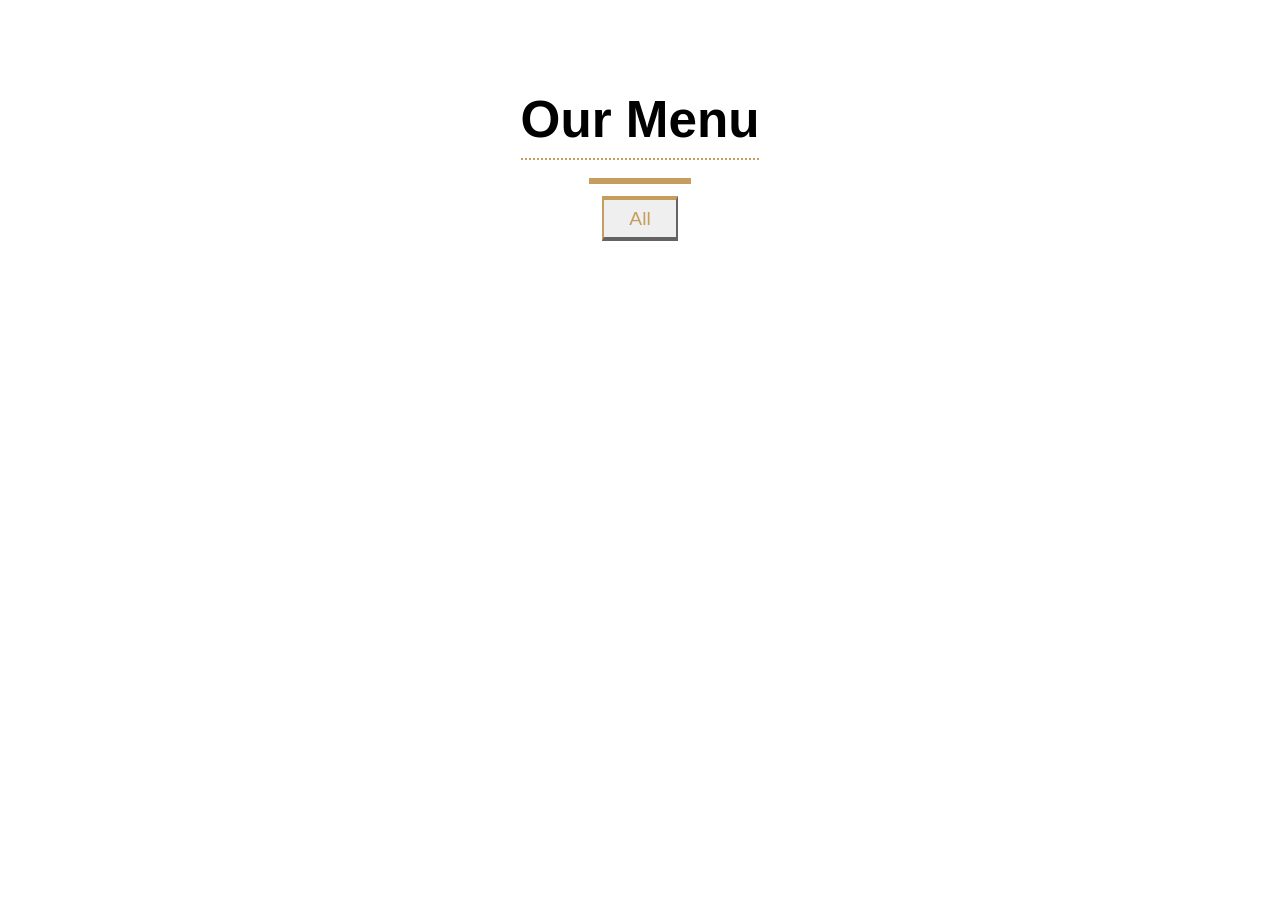
<file: 10th ubaid saylani project/main food menu/index.html>
<!DOCTYPE html>
<html lang="en">
<head>
    <meta charset="UTF-8">
    <meta http-equiv="X-UA-Compatible" content="IE=edge">
    <meta name="viewport" content="width=device-width, initial-scale=1.0">
    <title>food menu</title>
    <link rel="stylesheet" href="style.css">
     <!-- <link href="https://cdn.jsdelivr.net/npm/bootstrap@5.3.0-alpha3/dist/css/bootstrap.min.css" rel="stylesheet" integrity="sha384-KK94CHFLLe+nY2dmCWGMq91rCGa5gtU4mk92HdvYe+M/SXH301p5ILy+dN9+nJOZ" crossorigin="anonymous">

    <link rel="stylesheet" href="https://cdnjs.cloudflare.com/ajax/libs/font-awesome/6.4.0/css/all.min.css" integrity="sha512-iecdLmaskl7CVkqkXNQ/ZH/XLlvWZOJyj7Yy7tcenmpD1ypASozpmT/E0iPtmFIB46ZmdtAc9eNBvH0H/ZpiBw==" crossorigin="anonymous" referrerpolicy="no-referrer" /> -->
</head>
<body>
    <div id="main">

        <div class="menuheading">
            <h1>Our Menu</h1>
        </div>
      
        <div class="bottomheading"> 

        </div>
    
        <input type="button" value="All" class="btn" onclick="location.reload()">

        <div class="buttons">

        </div>

   
        <div class="workinfoodmenu" id="mainwork">

            <div class="workingfoodmenu" >
                
            </div>

        </div>

    </div>


    <script src="app.js"></script>
</body>
</html>
</file>
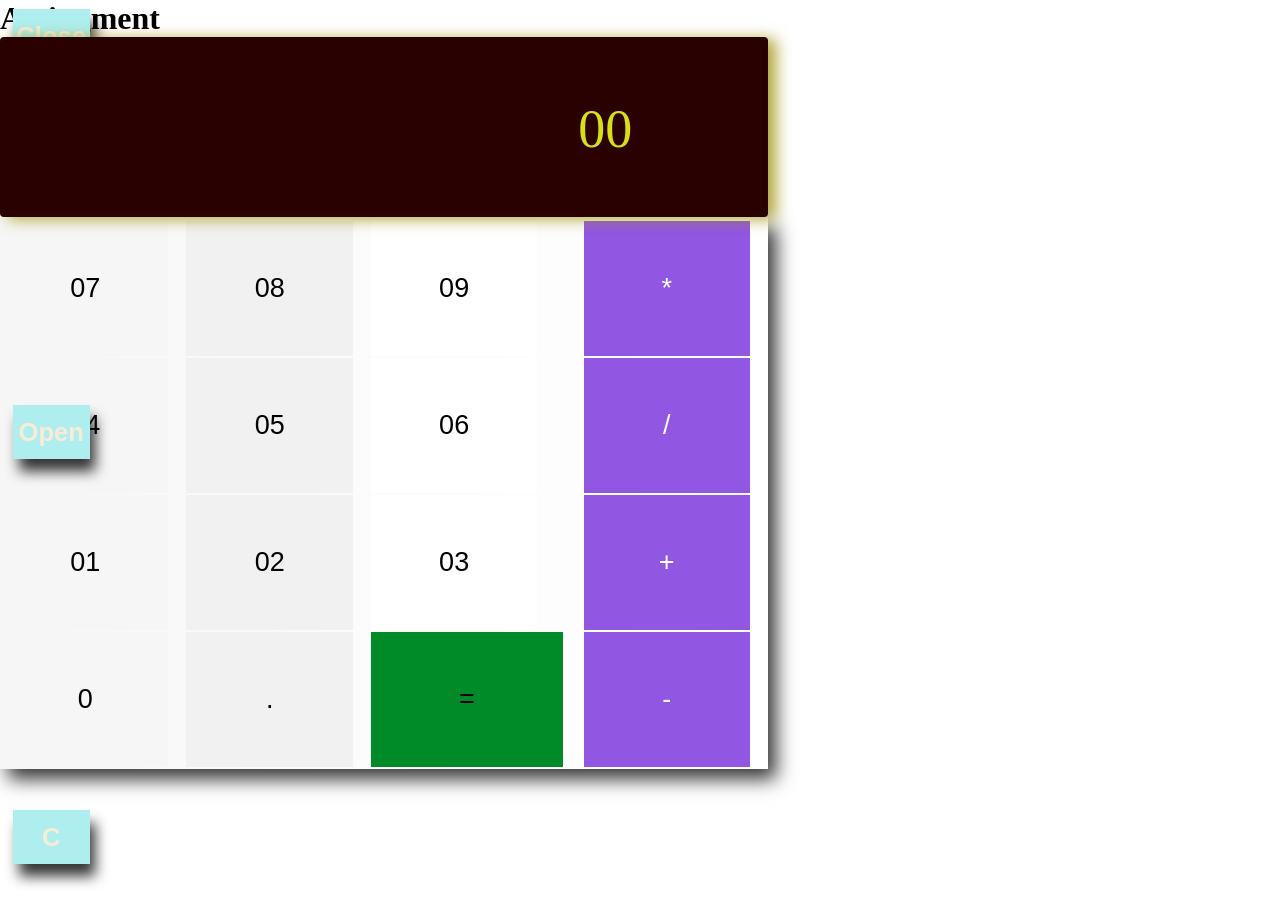
<file: 11th ubaid saylani project/calculator assignment/index.html>
<!DOCTYPE html>
<html lang="en">
<head>
    <meta charset="UTF-8">
    <meta http-equiv="X-UA-Compatible" content="IE=edge">
    <meta name="viewport" content="width=device-width, initial-scale=1.0">
    <title>Calculator</title>
    <link rel="stylesheet" href="style.css">
</head>
<body>
    <div id="main">
        <div class="maindiv">
            <input type="button" value="C" onclick="maincontroll.textContent = ``; mainanswer.textContent = ` `" style="width: 6vw; height: 6vh; background-color: paleturquoise; color:antiquewhite;font-weight: bold; font-size: 2vw; border: none; position: absolute; top: 90vh; left: 1vw;box-shadow: .5vw 1vw 1vw rgba(0,0,0, 80%);">
            <input type="button" value="Open" onclick="openfunction()" style="width: 6vw; height: 6vh; background-color: paleturquoise; color:antiquewhite;font-weight: bold; font-size: 2vw; border: none; position: absolute; top: 45vh; left: 1vw;box-shadow: .5vw 1vw 1vw rgba(0, 0, 0, 0.8);">
            <input type="button" value="Close" onclick="closefunction()" style="width: 6vw; height: 6vh; background-color: paleturquoise; color:antiquewhite;font-weight: bold; font-size: 2vw; border: none; position: absolute; top: 1vh; left: 1vw;box-shadow: .5vw 1vw 1vw rgba(0,0,0, 80%);">
            <div id="covercalculator"><h1>Assingment</h1></div>
            <table id="relative">
                <div id="bandcalculator">
                    <tr class="uppertablerow">
                        <td id="maincontroll"></td>
                    </tr>
                    <tr class="uppertablerow">
                        <td id="mainanswer">00</td>
                    </tr>
                </div>
                <tr>
                    <td>
                            <button id="seven" class="btn maximumColor">07</button>
                        </td>
                        <td>
                            <button id="eight" class="btn chota">08</button>
                        </td>
                        <td>
                            <button id="nine" class="btn">09</button>
                        </td>
                        <td>
                            <button id="multiply" class="btn integers"> * </button>
                        </td>
                    </tr>
                    <tr>
                        <td>
                            <button id="four" class="btn maximumColor">04</button>
                        </td>
                        <td>
                            <button id="five" class="btn chota">05</button>
                        </td>
                        <td>
                            <button id="six" class="btn">06</button>
                        </td>
                        <td>
                            <button id="divide" class="btn integers"> / </button>
                        </td>
                        
                    </tr>
                    <tr>
                        <td colspan="1">
                            <button id="one" class="btn maximumColor">01</button>
                        </td>
                        <td colspan="1">
                            <button id="two" class="btn chota">02</button>
                        </td>
                        <td colspan="1">
                            <button id="three" class="btn">03</button>
                        </td>
                        <td colspan="1">
                            <button id="plus" class="btn integers"> + </button>
                        </td>
                    </tr>
                    <tr>
                        <td colspan="1">
                            <button id="zero" class="btn maximumColor">0</button>
                        </td>
                        <td colspan="1">
                            <button id="dot" class="btn chota">.</button>
                        </td>
                        <td colspan="1">
                            <button id="equalsign" id="equalsign"> = </button>
                        </td>
                        <td colspan="1">
                            <button id="minus" class="btn integers">-</button>
                        </td>
                    </tr>
                    <div class="andarkasaman"></div>
                </table>
        </div>
    </div>    

    <script src="app.js"></script>
</body>
</html>
</file>
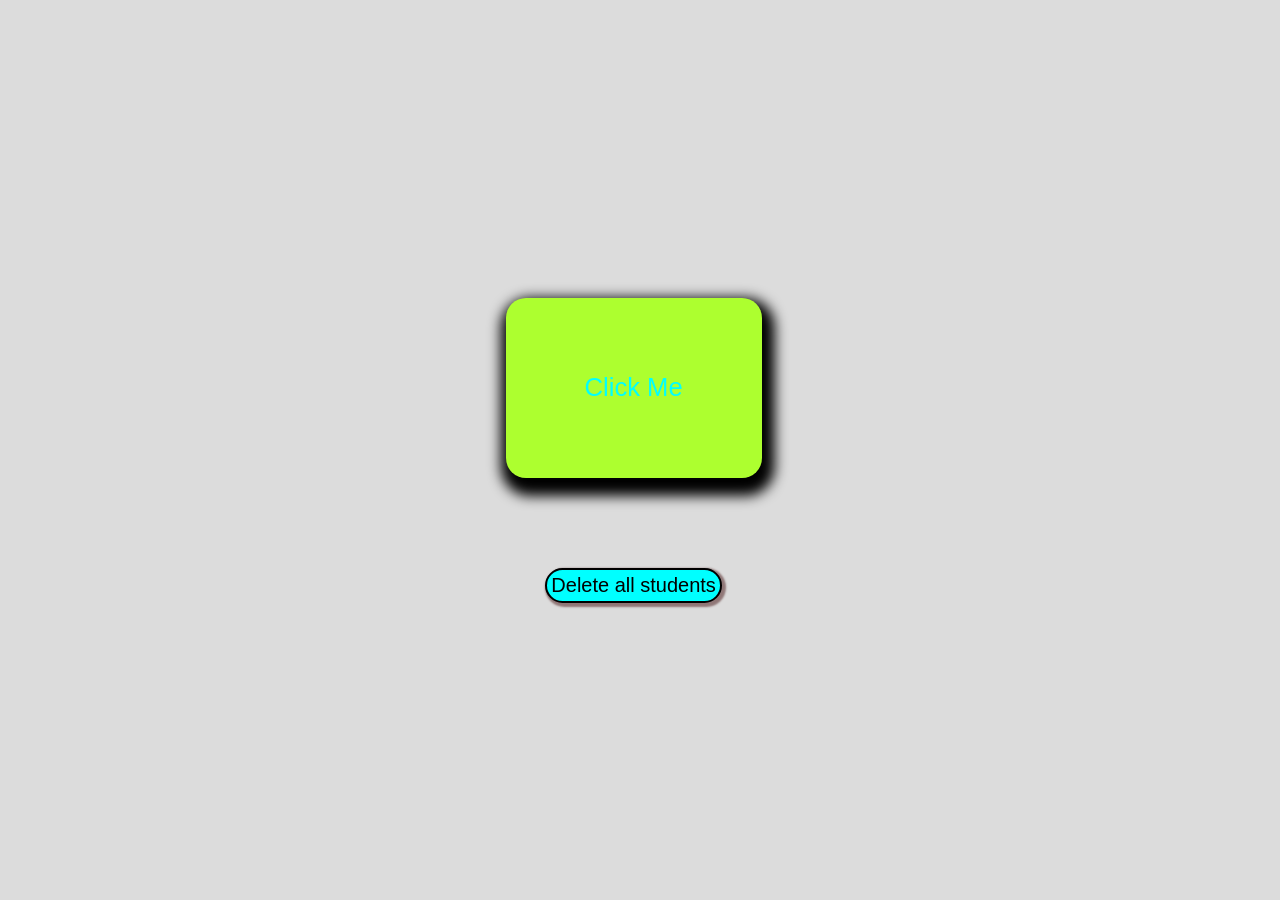
<file: 3rd ubaid saylani project/table data list/index.html>
<!DOCTYPE html>
<html lang="en">
<head>
    <meta charset="UTF-8">
    <meta http-equiv="X-UA-Compatible" content="IE=edge">
    <meta name="viewport" content="width=device-width, initial-scale=1.0">
    <title>table data list</title>
    <link rel="stylesheet" href="style.css">
</head>
<body>
    <input id="btn" type="button" value="Click Me"></input>
    <p id="list"><p>
        <button id="deleteBtn">Delete all students</button>        

    <script src="app.js"></script>
</body>
</html>
</file>
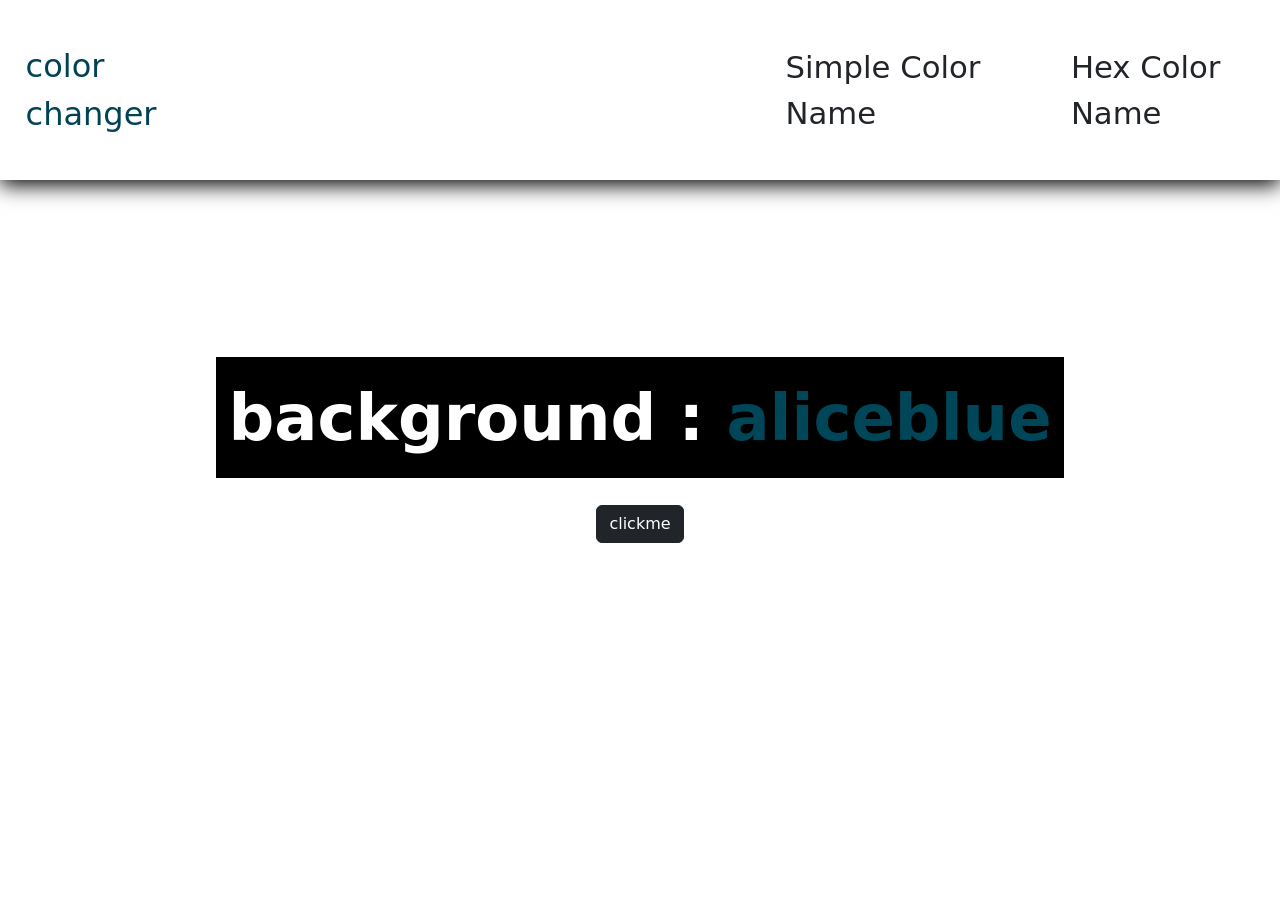
<file: 4th ubaid saylani project/randomly color change  assignment/index.html>
<!DOCTYPE html>
<html lang="en">
<head>
    <meta charset="UTF-8">
    <meta http-equiv="X-UA-Compatible" content="IE=edge">
    <meta name="viewport" content="width=device-width, initial-scale=1.0">
    <title>Randomly color change</title>
    <link rel="stylesheet" href="style.css">
    <link href="https://cdn.jsdelivr.net/npm/bootstrap@5.3.0-alpha3/dist/css/bootstrap.min.css" rel="stylesheet" integrity="sha384-KK94CHFLLe+nY2dmCWGMq91rCGa5gtU4mk92HdvYe+M/SXH301p5ILy+dN9+nJOZ" crossorigin="anonymous">
</head>
<body>
    <div class="main">
        <div class="header">
            <span style= "margin-left: 2vw; color:#004355; font-size: 2.5vw;">
                color changer
            </span>
            <span style="margin-left: 45vw; font-size: 2.4vw;" id="simpleColor" class="hover">
                Simple Color Name
            </span>
            <span class="hover" style="margin-left: 3vw; font-size: 2.4vw;" id="hexColor">
                Hex Color Name
            </span>

        </div>

        <div class="colorName">
                <span>
                    background :
                </span>
                <span id="background">
                    aliceblue
                </span>
        </div>

        <div class="myclass">
            <input class="btn btn-dark" type="button" id="click" value="clickme">
        </div>

    </div>







    <script src="app.js"></script>
    <script src="https://cdn.jsdelivr.net/npm/bootstrap@5.3.0-alpha3/dist/js/bootstrap.bundle.min.js" integrity="sha384-ENjdO4Dr2bkBIFxQpeoTz1HIcje39Wm4jDKdf19U8gI4ddQ3GYNS7NTKfAdVQSZe" crossorigin="anonymous"></script>
</body>
</html>
</file>
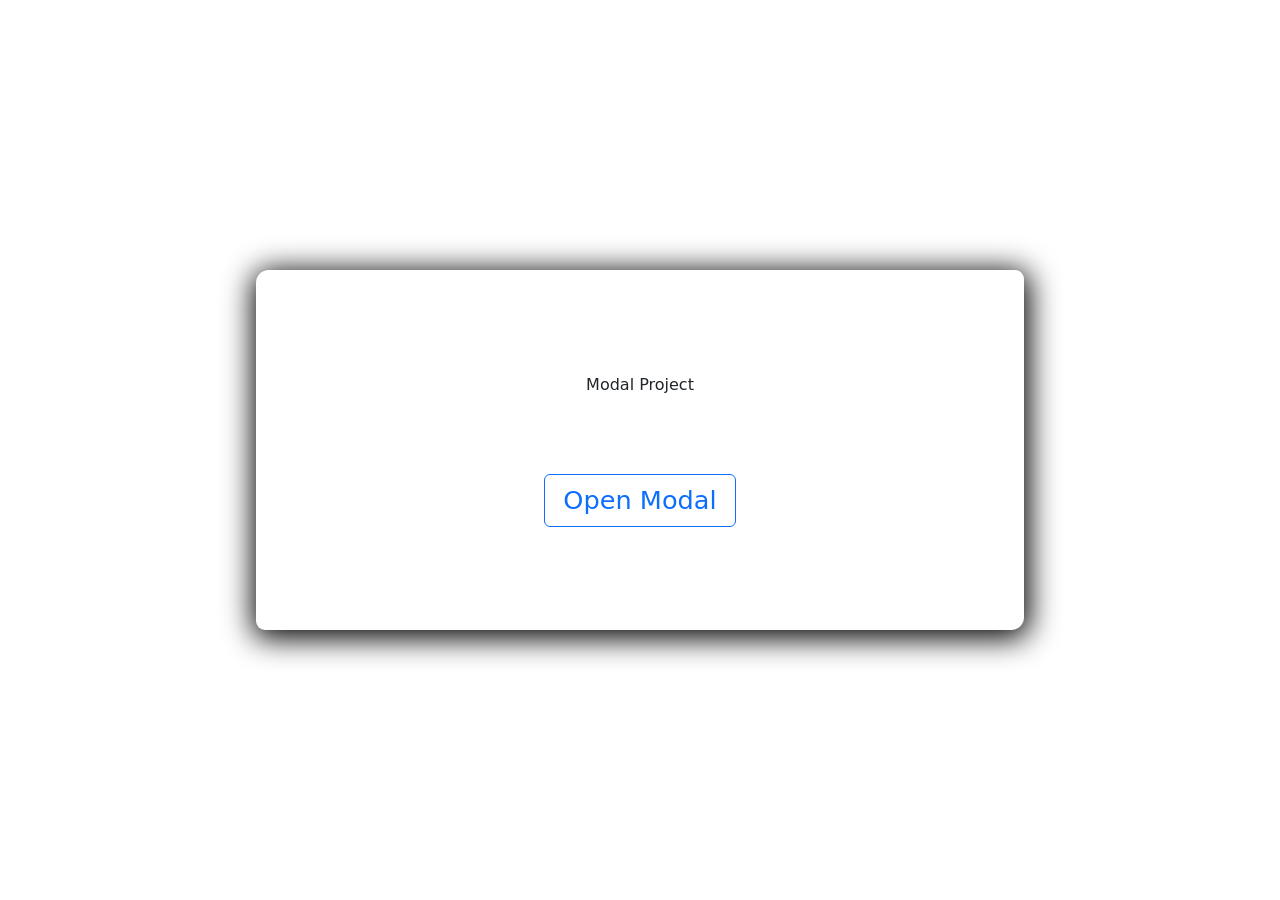
<file: 6th ubaid saylani project/modal assignment/index.html>
<!DOCTYPE html>
<html lang="en">
<head>
    <meta charset="UTF-8">
    <meta http-equiv="X-UA-Compatible" content="IE=edge">
    <meta name="viewport" content="width=device-width, initial-scale=1.0">
    <title>modal assignment</title>
    <link rel="stylesheet" href="style.css">
    <link rel="stylesheet" href="https://cdnjs.cloudflare.com/ajax/libs/font-awesome/6.4.0/css/all.min.css" integrity="sha512-iecdLmaskl7CVkqkXNQ/ZH/XLlvWZOJyj7Yy7tcenmpD1ypASozpmT/E0iPtmFIB46ZmdtAc9eNBvH0H/ZpiBw==" crossorigin="anonymous" referrerpolicy="no-referrer" />
    <link href="https://cdn.jsdelivr.net/npm/bootstrap@5.3.0-alpha3/dist/css/bootstrap.min.css" rel="stylesheet" integrity="sha384-KK94CHFLLe+nY2dmCWGMq91rCGa5gtU4mk92HdvYe+M/SXH301p5ILy+dN9+nJOZ" crossorigin="anonymous">
</head>
<body>
    <div id="mainmodal">
        <div class="childofmainmodal">
            <div class="mainheading">Modal Project</div>
            <button id="btn" type="button" class="btn btn-outline-primary">Open Modal</button>
        </div>
    </div>
    <div id="ismodaltime">
        <div class="relativeofmainmoda">
            <span><i style="float: right;" class="fa-2x x fa-solid fa-xmark"></i></span>
            <div class="submainheading">Modal Content</div>
        </div>
    </div>

    <script src="https://cdn.jsdelivr.net/npm/bootstrap@5.3.0-alpha3/dist/js/bootstrap.bundle.min.js" integrity="sha384-ENjdO4Dr2bkBIFxQpeoTz1HIcje39Wm4jDKdf19U8gI4ddQ3GYNS7NTKfAdVQSZe" crossorigin="anonymous"></script>
    <script src="app.js"></script>

</body>
</html>
</file>
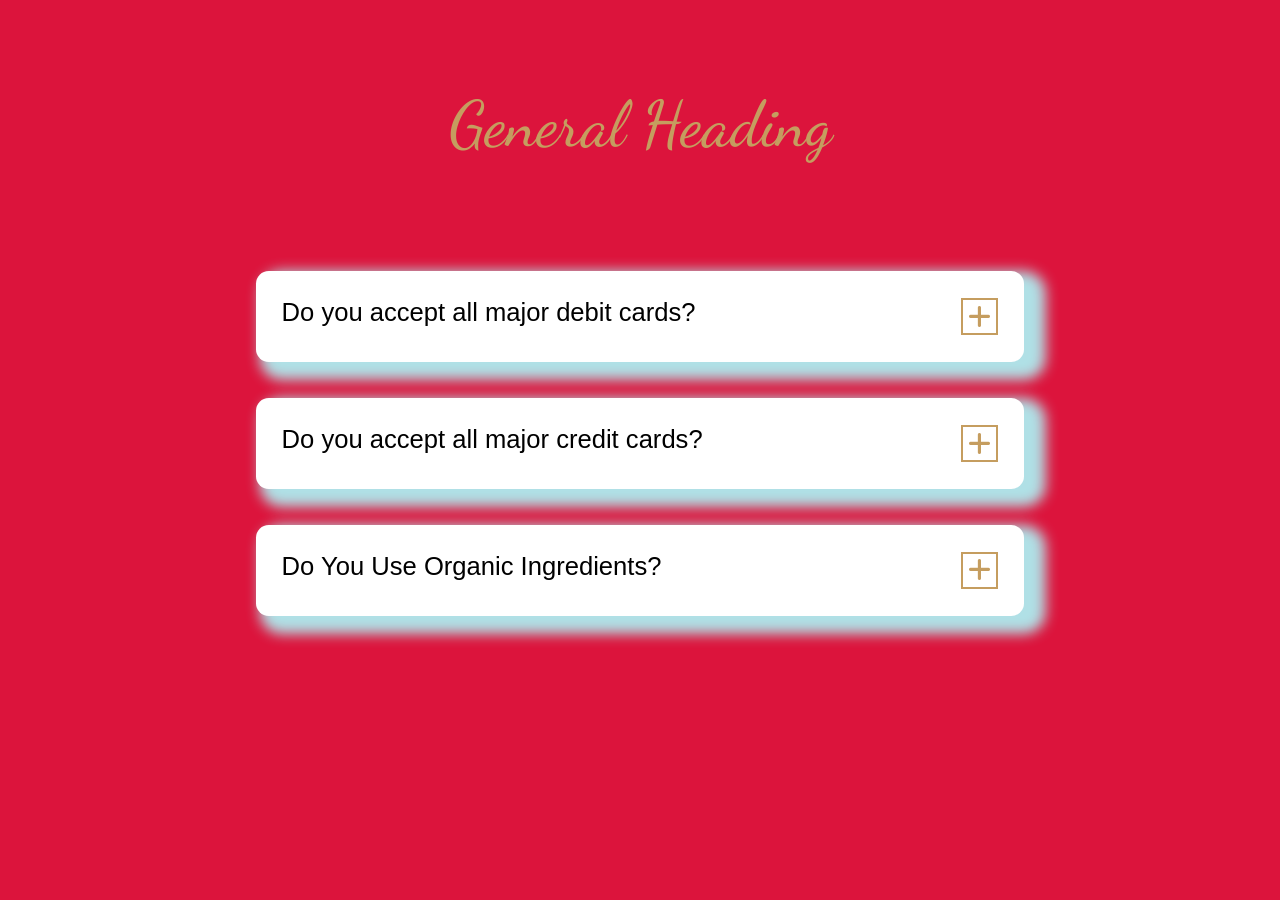
<file: 7th ubaid saylani project/question answer assgnment/index.html>
<!DOCTYPE html>
<html lang="en">
<head>
    <meta charset="UTF-8">
    <meta http-equiv="X-UA-Compatible" content="IE=edge">
    <meta name="viewport" content="width=device-width, initial-scale=1.0">
    <title>question anser assignment</title>
    <link rel="stylesheet" href="style.css">
    <link rel="stylesheet" href="https://cdnjs.cloudflare.com/ajax/libs/font-awesome/6.4.0/css/all.min.css" integrity="sha512-iecdLmaskl7CVkqkXNQ/ZH/XLlvWZOJyj7Yy7tcenmpD1ypASozpmT/E0iPtmFIB46ZmdtAc9eNBvH0H/ZpiBw==" crossorigin="anonymous" referrerpolicy="no-referrer" />
</head>
<body>
    <div id="main">
        <h1 id="heading">
            General Heading
        </h1>

        <div id="question1" class="question">
            Do you accept all major debit cards?
            <i id="signone" class="fa-solid plussign fa-plus"></i>
        </div>

        <div id="answerone" class="answer none">
            <div class="smallanswer"></div>
            Lorem ipsum dolor sit amet, consectetur adipisicing elit. Est dolore illo dolores quia nemo doloribus quaerat, magni numquam repellat reprehenderit.
        </div>

        <div id="question2" class="question">
            Do you accept all major credit cards? 
            <i id="signaturetwo" class="fa-solid plussign fa-plus"></i>
        </div>

        <div id="answertwo" class="answer none">
            <div class="smallanswer"></div>
            Lorem ipsum dolor sit amet, consectetur adipisicing elit. Est dolore illo dolores quia nemo doloribus quaerat, magni numquam repellat reprehenderit.
        </div>

        <div id="question3"  class="question">
            Do You Use Organic Ingredients? 
            <i  id="signaturethree" class="fa-solid fa-plus plussign"></i>
        </div>

        <div id="answerthree" class="answer none">
            <div class="smallanswer"></div>
            Lorem ipsum dolor sit amet, consectetur adipisicing elit. Est dolore illo dolores quia nemo doloribus quaerat, magni numquam repellat reprehenderit.
        </div>

    </div>

    <script src="app.js"></script>

</body>
</html>
</file>
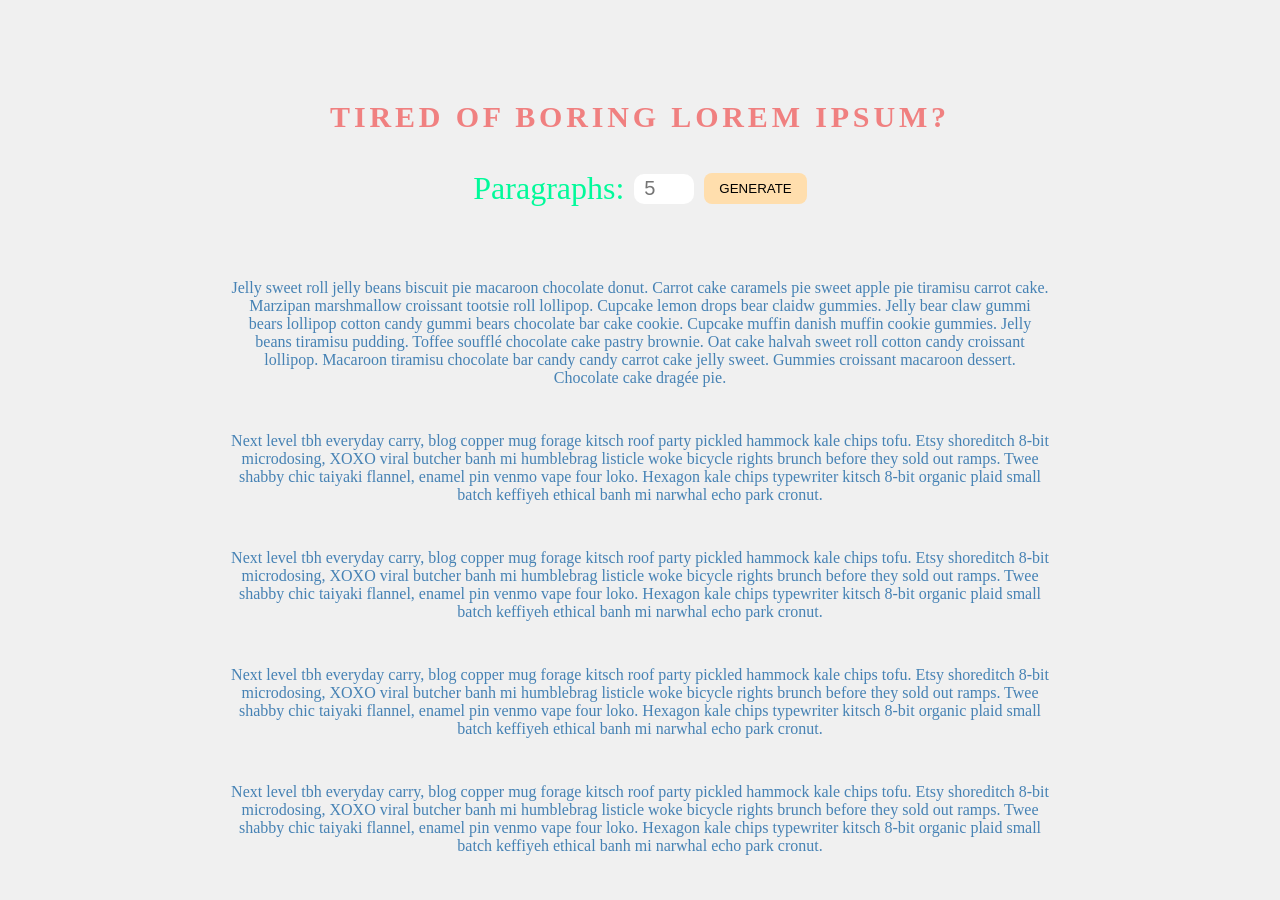
<file: 8th ubaid saylani project/para generator assignment/index.html>
<!DOCTYPE html>
<html lang="en">
<head>
    <meta charset="UTF-8">
    <meta http-equiv="X-UA-Compatible" content="IE=edge">
    <meta name="viewport" content="width=device-width, initial-scale=1.0">
    <title>Para Generator</title>
    <link rel="stylesheet" href="style.css">
</head>
<body>
    <div id="main">
        <div class="heading1">
            TIRED OF BORING LOREM IPSUM?
        </div>

        <div id="inputPlace">
            <p>Paragraphs:</p>
            <input id="input" type="number" placeholder="5">
            <input id="submit" type="submit" value="GENERATE">
        </div>

        <div id="cardArea">
            <div class="card">Jelly sweet roll jelly beans biscuit pie macaroon chocolate donut. Carrot cake caramels pie sweet apple pie tiramisu carrot cake. Marzipan marshmallow croissant tootsie roll lollipop. Cupcake lemon drops bear claidw gummies. Jelly bear claw gummi bears lollipop cotton candy gummi bears chocolate bar cake cookie. Cupcake muffin danish muffin cookie gummies. Jelly beans tiramisu pudding. Toffee soufflé chocolate cake pastry brownie. Oat cake halvah sweet roll cotton candy croissant lollipop. Macaroon tiramisu chocolate bar candy candy carrot cake jelly sweet. Gummies croissant macaroon dessert. Chocolate cake dragée pie.</div>

            <div class="card">Next level tbh everyday carry, blog copper mug forage kitsch roof party pickled hammock kale chips tofu. Etsy shoreditch 8-bit microdosing, XOXO viral butcher banh mi humblebrag listicle woke bicycle rights brunch before they sold out ramps. Twee shabby chic taiyaki flannel, enamel pin venmo vape four loko. Hexagon kale chips typewriter kitsch 8-bit organic plaid small batch keffiyeh ethical banh mi narwhal echo park cronut.</div>

            <div class="card">Next level tbh everyday carry, blog copper mug forage kitsch roof party pickled hammock kale chips tofu. Etsy shoreditch 8-bit microdosing, XOXO viral butcher banh mi humblebrag listicle woke bicycle rights brunch before they sold out ramps. Twee shabby chic taiyaki flannel, enamel pin venmo vape four loko. Hexagon kale chips typewriter kitsch 8-bit organic plaid small batch keffiyeh ethical banh mi narwhal echo park cronut.</div>

            <div class="card">Next level tbh everyday carry, blog copper mug forage kitsch roof party pickled hammock kale chips tofu. Etsy shoreditch 8-bit microdosing, XOXO viral butcher banh mi humblebrag listicle woke bicycle rights brunch before they sold out ramps. Twee shabby chic taiyaki flannel, enamel pin venmo vape four loko. Hexagon kale chips typewriter kitsch 8-bit organic plaid small batch keffiyeh ethical banh mi narwhal echo park cronut.</div>

            <div class="card">Next level tbh everyday carry, blog copper mug forage kitsch roof party pickled hammock kale chips tofu. Etsy shoreditch 8-bit microdosing, XOXO viral butcher banh mi humblebrag listicle woke bicycle rights brunch before they sold out ramps. Twee shabby chic taiyaki flannel, enamel pin venmo vape four loko. Hexagon kale chips typewriter kitsch 8-bit organic plaid small batch keffiyeh ethical banh mi narwhal echo park cronut.</div>

        </div>

    </div>
    
    <script src="app.js"></script>
</body>
</html>
</file>
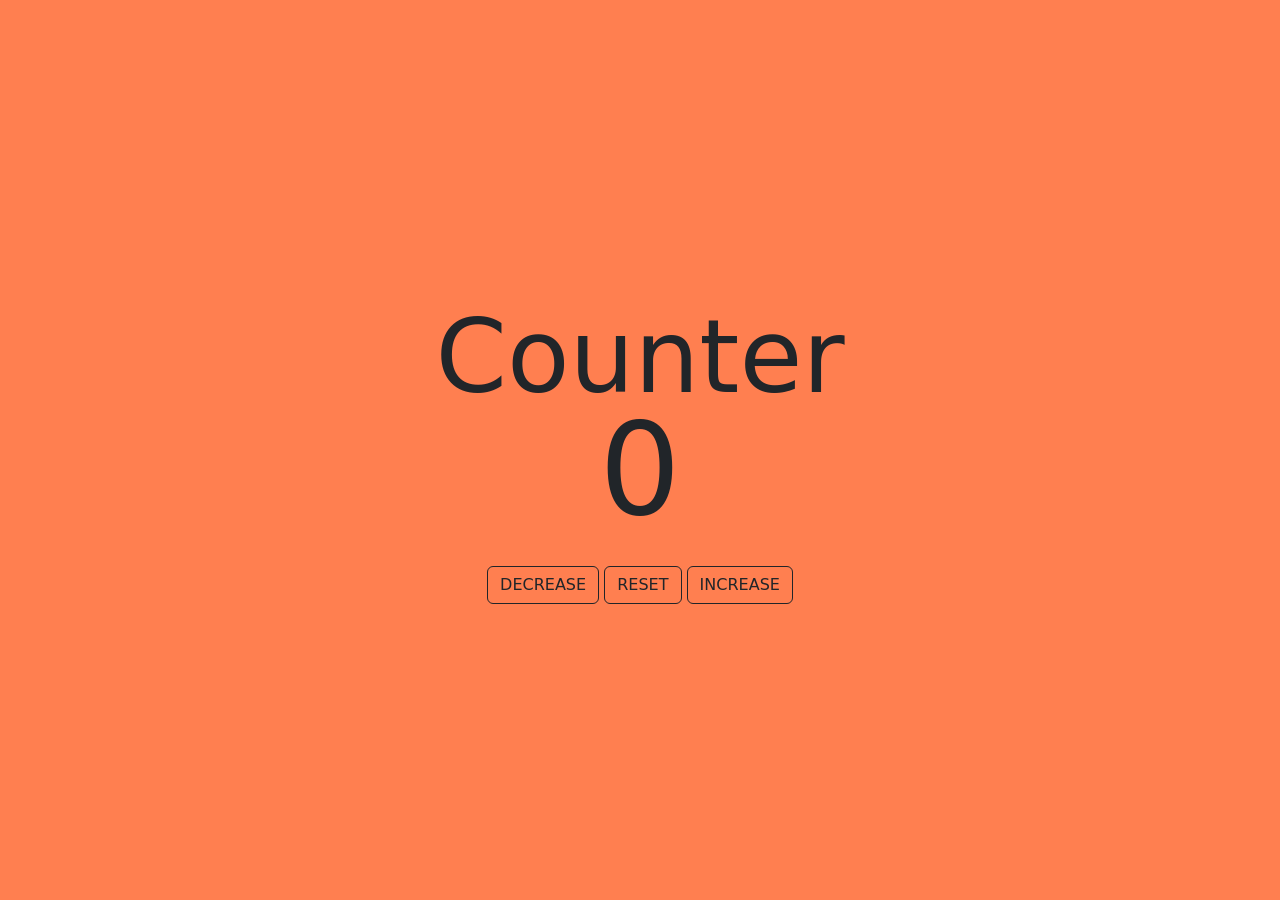
<file: 9th ubaid saylani project/counting assignment/index.html>
<!DOCTYPE html>
<html lang="en">
<head>
    <meta charset="UTF-8">
    <meta http-equiv="X-UA-Compatible" content="IE=edge">
    <meta name="viewport" content="width=device-width, initial-scale=1.0">
    <title>Counting Assignment</title>
    <link href="https://cdn.jsdelivr.net/npm/bootstrap@5.3.0-alpha3/dist/css/bootstrap.min.css" rel="stylesheet" integrity="sha384-KK94CHFLLe+nY2dmCWGMq91rCGa5gtU4mk92HdvYe+M/SXH301p5ILy+dN9+nJOZ" crossorigin="anonymous">
    <link rel="stylesheet" href="style.css">
</head>
<body>
    <div id="main">
        <div class="counting">
            <h1 id="counterheading">
                Counter
            </h1>
        </div>

        <div class="numbering">
            0
        </div>

        <div class="buttonarea">
            <input type="button" class="btn btn-outline-dark whitebutton" id="decresing" value="DECREASE">
            <input type="button" class="btn btn-outline-dark whitebutton" id="reseting" value="RESET">
            <input type="button" class="btn btn-outline-dark whitebutton" id="increasing" value="INCREASE">
        </div>
    </div>



    <script src="app.js"></script>
    <script src="https://cdn.jsdelivr.net/npm/bootstrap@5.3.0-alpha3/dist/js/bootstrap.bundle.min.js" integrity="sha384-ENjdO4Dr2bkBIFxQpeoTz1HIcje39Wm4jDKdf19U8gI4ddQ3GYNS7NTKfAdVQSZe" crossorigin="anonymous"></script>
</body>
</html>
</file>
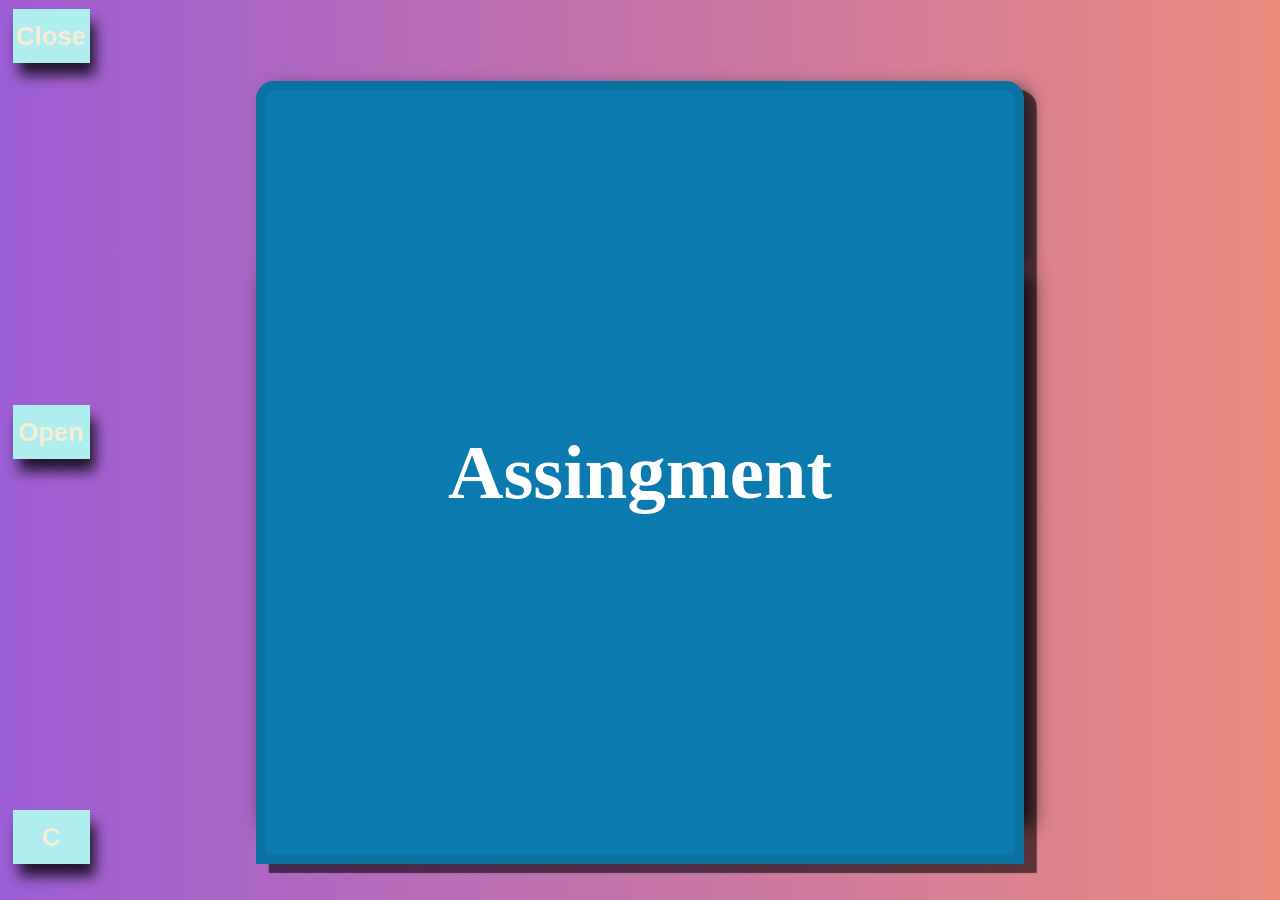
<file: 11th ubaid saylani project/calculator-main/calculator-main/index.html>
<!DOCTYPE html>
<html lang="en">
<head>
    <meta charset="UTF-8">
    <meta http-equiv="X-UA-Compatible" content="IE=edge">
    <meta name="viewport" content="width=device-width, initial-scale=1.0">
    <title>Calculator</title>
    <link rel="stylesheet" href="style.css">
</head>
<body>
    <div id="body">
        <div class="main">
            <input type="button" value="C" onclick="maincontroll.textContent = ``; mainanswer.textContent = ` `" style="width: 6vw; height: 6vh; background-color: paleturquoise; color:antiquewhite;font-weight: bold; font-size: 2vw; border: none; position: absolute; top: 90vh; left: 1vw;box-shadow: .5vw 1vw 1vw rgba(0,0,0, 80%);">
            <input type="button" value="Open" onclick="openfunction()" style="width: 6vw; height: 6vh; background-color: paleturquoise; color:antiquewhite;font-weight: bold; font-size: 2vw; border: none; position: absolute; top: 45vh; left: 1vw;box-shadow: .5vw 1vw 1vw rgba(0, 0, 0, 0.8);">
            <input type="button" value="Close" onclick="closefunction()" style="width: 6vw; height: 6vh; background-color: paleturquoise; color:antiquewhite;font-weight: bold; font-size: 2vw; border: none; position: absolute; top: 1vh; left: 1vw;box-shadow: .5vw 1vw 1vw rgba(0,0,0, 80%);">
            <div id="cover"><h1>Assingment</h1></div>
            <table id="relative">
                <div id="band">
                    <tr class="upper">
                        <td id="maincontroll"></td>
                    </tr>
                    <tr class="upper">
                        <td id="mainanswer">00</td>
                    </tr>
                </div>
                <tr>
                    <td>
                            <button id="seven" class="btn maximumColor">07</button>
                        </td>
                        <td>
                            <button id="eight" class="btn chota">08</button>
                        </td>
                        <td>
                            <button id="nine" class="btn">09</button>
                        </td>
                        <td>
                            <button id="multiply" class="btn integers"> * </button>
                        </td>
                    </tr>
                    <tr>
                        <td>
                            <button id="four" class="btn maximumColor">04</button>
                        </td>
                        <td>
                            <button id="five" class="btn chota">05</button>
                        </td>
                        <td>
                            <button id="six" class="btn">06</button>
                        </td>
                        <td>
                            <button id="divide" class="btn integers"> / </button>
                        </td>
                        
                    </tr>
                    <tr>
                        <td colspan="1">
                            <button id="one" class="btn maximumColor">01</button>
                        </td>
                        <td colspan="1">
                            <button id="two" class="btn chota">02</button>
                        </td>
                        <td colspan="1">
                            <button id="three" class="btn">03</button>
                        </td>
                        <td colspan="1">
                            <button id="plus" class="btn integers"> + </button>
                        </td>
                    </tr>
                    <tr>
                        <td colspan="1">
                            <button id="zero" class="btn maximumColor">0</button>
                        </td>
                        <td colspan="1">
                            <button id="dot" class="btn chota">.</button>
                        </td>
                        <td colspan="1">
                            <button id="equalsign" id="equalsign"> = </button>
                        </td>
                        <td colspan="1">
                            <button id="minus" class="btn integers">-</button>
                        </td>
                    </tr>
                    <div class="andarkasaman"></div>
                </table>
        </div>
    </div>
    


    <script src="app.js"></script>
    <!-- my github code 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 -->
</body>
</html>
</file>
<file: 10th ubaid saylani project/main food menu/style.css>
*{
    padding: 0;
    margin: 0;
    box-sizing: border-box;
}

body{
    overflow-x: hidden;
    padding-bottom: 5vh;
}

#main{
    margin-top: 10vh;
    display: flex;
    flex-direction: column;
    align-items: center;
    justify-content: center;
    width: 100vw;
}

.menuheading h1{
    font-size: 4vw;
    font-weight: bold;
    font-family: sans-serif;
} 

.buttons{
    display: flex;
    flex-direction: row;
    flex-wrap: wrap;
    width: 100vw;
    justify-content: center;
    align-items: center;
    margin-top: 2vh;
}

.btn{
    height: 5vh;
    width: max-content;
    border-top: 0.5vh solid #c59d5f !important;
    border-left: 0.2vw solid #c59d5f !important;
    border-right: 0.2vw solid rgb(99, 99, 99) !important;
    border-bottom: 0.5vh solid rgb(99, 99, 99) !important;
    color: #c59d5f !important;
    transition: .5s ease-in-out;
    margin-left: 1vw;
    margin-right: 1vw;
    font-size: 1.5vw !important;
    padding-bottom: 3vh;
    padding-right: 2vw !important;
    padding: .3% 2%;
    text-align: center;
}

.btn:hover{
    background-color: #c59d5f !important;
    color:white !important;
    border-right: 2px solid #c59d5f !important;
    border-bottom: 2px solid #c59d5f !important;
}

.bottomheading{
    width: 8vw;
    height: 2vh;
    border-top: .7vh solid #c59d5f;
}

.workinfoodmenu{
    width: 50vw;
    margin-top: 5vh;
}

.workingfoodmenu{
    display: flex;
    justify-content: center;
    margin-bottom: 1.5vh;
}

.image{
    width: 20vw;
    height: 20vh;
    border: .5vw solid #c59d5f;
    border-radius: 5px;
    margin-right: 2vw;
}

.text{
    display: flex;
    flex-direction: column;
}
.menuheading{
    display: flex;
    justify-content: space-between;
    border-bottom: .3vh dotted #c59d5f;
    margin-bottom: 2vh;
    padding-bottom: 1vh;
}

.headingofwork{
    font-weight: bold;
    letter-spacing: .2vw;
    font-size: 1.5vw;
}

.price{
    color: #c59d5f;
    font-weight: 500;
    letter-spacing: .3vw;
    font-size: 1.5vw;
}

.description{
    color: rgb(111, 152, 169);
    font-size: 1.5vw;
}

img:not(.image) {
    width: 300px;
}

  
  /* styles for screens narrower than 600px */
  @media screen and (max-width: 900px) {
    .btn {
      font-size: 1.2rem !important;
    }
    .description{
        font-size: 1rem !important;
    }
    .headingofwork{
        font-size: 1rem !important;
    }
    .menuheading h1{
        font-size: 2rem !important;
    } 
  }
  @media screen and (max-width: 599px) {
    .btn {
      font-size: 1rem !important;
    }
    .description{
        font-size: .7rem !important;
    }
    .headingofwork{
        font-size: .7rem !important;
    }
    .menuheading h1{
        font-size: 2rem !important;
    } 
  }
  /* styles for screens narrower than 600px */
  @media screen and (max-width: 499px) {
    .btn {
      font-size: 1.2rem !important;
    }
    .description{
        font-size: 1rem !important;
    }
    .headingofwork{
        font-size: 1rem !important;
    }
    .menuheading h1{
        font-size: 2.5rem !important;
    } 
  }
</file>
<file: 11th ubaid saylani project/calculator assignment/style.css>
* {
    padding: 0;
    margin: 0;
    box-sizing: border-box;
}

body {
    overflow: hidden;
}

#maincalculator{
    z-index: -2;
    background-image: linear-gradient(to right, #c0da00, #fb2904);
    width: 100vw;
    height: 100vh;
    display: flex;
    align-items: center;
    justify-content: center;
}

#bandcalculator {
    display: flex;
    align-items: center;
    justify-content: center;
    background-color: rgb(42, 1, 1);
    width: 60vw;
    height: 20vh;
    color: white;
    border-top-right-radius: 2vh;
    border-top-left-radius: 2vh;
    position: relative;
    padding-right: 5vw;
    box-shadow: 8px 02px 15px rgba(155, 144, 0, 0.8);
    border-radius: 4px;

}

.open {
    margin-top: 100vh;
    background: rgba(11, 123, 175, 100%);
    height: 87vh;
    width: 60vw;
    position: absolute;
    top: 9vh;
    border-top-right-radius: 2vh;
    border-top-left-radius: 2vh;
    z-index: 50;
    box-shadow: 1vw 1vh 1px rgba(181, 181, 181, 0.6);
    border: 1vh solid rgba(0, 0, 0, 8%);
    display: flex;
    justify-content: center;
    color: white;
    font-size: 3vw;
    transition: margin-top
}

#cover {
    background: rgba(11, 123, 175, 100%);
    height: 87vh;
    width: 60vw;
    position: absolute;
    top: 9vh;
    border-top-right-radius: 2vh;
    border-top-left-radius: 2vh;
    z-index: 50;
    box-shadow: 1vw 1vh 1px rgba(0, 0, 0, 60%);
    border: 1vh solid rgba(0, 0, 0, 8%);
    display: flex;
    align-items: center;
    justify-content: center;
    color: white;
    font-size: 3vw;
    transition: 0.8s ease-in-out;
    border-radius: 4px;
}

#maincontroll {
    margin-top: -30vh;
    margin-right: -76vw;
    font-size: 3vh;
    color: #9d098e;
    z-index: 3;
}

.uppertablerow{
    display: flex;
    flex-direction: row;
    align-items: center;
    justify-content: center;
}

#mainanswer {
    margin-top: -20vh;
    margin-right: -80vw;
    font-size: 6vh;
    color: rgb(215, 226, 9);
    z-index: 3;
}

.btn {
    width: 13vw;
    height: 15vh;
    background-color: rgb(255, 255, 255);
    border: none;
    font-size: 3vh;
}

.btn:hover {
    height: 15vh;
    background-color: rgb(5, 196, 206);
    border: none;
    font-size: 3vh;
}

#equalsign {
    height: 15vh;
    background-color: #018b28;
    border: none;
    font-size: 3vh;
    width: 15vw !important;
}

#equalsign:hover {
    height: 15vh;
    background-color: #c42876;
    border: none;
    font-size: 3vh;
    width: 15vw !important;
}

.andarkasaman {
    background-color: rgb(0, 0, 0);
    width: 60vw;
    height: 50vh;
    position: absolute;
    z-index: -1;
}

.maximumColor {
    background-color: #f6f6f6 !important;
}

.maximumColor:hover {
    background-color: #d3d3d3 !important;
}

table {
    background-image: linear-gradient(to right, #f6f6f6, #fcfcfc, white);
    width: 60vw;
    box-shadow: 8px 10px 18px rgba(0, 0, 0, 0.8);
}

.integers {
    background-color: #9157e2 !important;
    color: white;
}

.integers:hover {
    background-color: #7143b0 !important;
}

.chota {
    background-color: #f1f1f1 !important;
}

.chota:hover {
    background-color: #d1d1d1 !important;
}
</file>
<file: 3rd ubaid saylani project/table data list/style.css>
*{
    padding:0;
    margin:0;
    box-sizing:border-box;
  }
  
  body{
    background-color: gainsboro;
    display:flex;
    flex-direction:column;
    scrollbar-width:100vw;
    height:100vh;
    justify-content:center;
    align-items:center;
    padding-left: 1vw;
    padding-right: 2vw;
  }

  #btn{
    height:20vh;
    width:20vw;
    color: aqua;
    font-size: 2vw;
    background-color:greenyellow;
    border:none;
    box-shadow:.3vw 1vh 1vw 1vh black;
    margin-bottom:10vh;
    border-radius: 20px;
  }

  #list{
    display:flex;
    font-size:2vw;
    flex-wrap: wrap;
    list-style:none;
    letter-spacing:0vw;
    line-height: 5vh;
  }

  #list li{
    margin-left: 2vw;
    list-style: inside !important;
  }

  #deleteBtn{
    background-color: aqua;
    border: 2px solid black;
    padding: 4px 4px;
    box-shadow: 2px 2px 2px 2px rgb(144, 119, 119);
    font-size: 20px;
    border-radius: 20px;
  }
</file>
<file: 4th ubaid saylani project/randomly color change  assignment/style.css>
*{
    padding: 0;
    margin: 0;
    box-sizing: border-box;
}

body{
    background-color: aliceblue;
}

.main{
    width: 100vw;
    height: 100vh;
    display: flex;
    flex-direction: column;
    justify-content: center;
    align-items: center;
}

.header{
    position:absolute;
    top: 0;
    background-color: white;
    width: 100vw;
    display: flex;
    height: 20vh;
    align-items: center;
    box-shadow: 0px .5vh 20px 0px black;
}

.hover:hover{
    color: #003747;
}

.colorName{
    width: max-content;
    background-color: black;
    color: rgb(255, 255, 255);
    font-size: 5vw;
    padding: 1vw;
    font-weight: bolder;
    margin-bottom: 3vh;
}

#background{
    color: #004659;
}
</file>
<file: 6th ubaid saylani project/modal assignment/style.css>
*{
    padding: 0;
    margin: 0;
    box-sizing: border-box;
}

#mainmodal{
    width: 100vw;
    height: 100vh;
    display: flex;
    align-items: center;
    justify-content: center;
    background-image: url(https://vanilla-js-basic-project-6-modal.netlify.app/hero.jpeg);
    background-repeat: no-repeat;
    background-size: cover;
}

.childofmainmodal{
    background-color: white;
    width: 60vw;
    height: 40vh;
    padding: 2vw 2vh;
    display: flex;
    align-items: center;
    justify-content: space-evenly;
    flex-direction: column;
    box-shadow: .1vw .5vh 30px .3vw black;
    border-radius: 1vw 1vh;
}

.heading{
    font-size: 5vw;
    color: black;
    font-weight: bold;
}

#btn{
    width: 15vw;
    padding: .5vw 1vh;
    font-size: 2vw;
}

#ismodaltime{
    position: absolute;
    top: 0;
    width: 100vw;
    height: 100vh;
    display: flex;
    align-items: center;
    justify-content: center;
    background-color: rgba(140, 192, 209, .8);
    visibility: hidden;
}

.relativeofmainmoda{
    background-color: rgb(255, 255, 255);
    width: 40vw;
    height: 20vh;
    padding: 2vw 2vh;
}

.subheading{
    font-size: 4vw;
    font-weight: bold;
    padding-top: 2vh;
    text-align: center;
}

.x{
    color:rgb(98, 118, 175);
    transform: rotate(0deg);
    transition: .4s ease-in-out;
}

.x:hover{
    transform: rotate(90deg);
}
</file>
<file: 7th ubaid saylani project/question answer assgnment/style.css>
@import url('https://fonts.googleapis.com/css2?family=Dancing+Script&display=swap');

*{
    padding: 0;
    margin: 0;
    box-sizing: border-box;
}

#main{
    width: 100vw;
    height: 100vh;
    background-color: crimson;
    display: flex;
    flex-direction: column;
    align-items: center;
    justify-content: center;
}

#heading{
    color: #c59d5f;
    font-family: Dancing Script;
    font-size: 5vw;
    margin-top: 0vh;
    font-weight: 500;
    margin-bottom: 10vh;
    margin-top: -20vh;
}

.question{
    display: flex;
    justify-content: space-between;
    width: 60vw;
    background-color: white;
    margin: 2vh;
    padding: 3vh 2vw;
    border-radius: 1vw;
    font-size: 2vw;
    box-shadow: 1vw 1vh 1vw 1vh powderblue;
    font-family: sans-serif;
}

.plussign{
    color: #c59d5f;
    border: .2vw solid #c59d5f;
    padding: .4vh .4vw;
    transition: .4s ease-in-out;
}

.plussign:hover{
    transform: rotate(90deg);
}

.answer{
    display: flex;
    justify-content: space-between;
    width: 60vw;
    flex-direction: column;
    background-color: white;
    margin: 2vh;
    padding: 3vh 2vw;
    border-bottom-left-radius: 1vw;
    border-bottom-right-radius: 1vw;
    font-size: 1.5vw;
    box-shadow: 1vw 1vh 1vw 0vh skyblue;
    font-family: sans-serif;
    position: relative;
    margin-top: -3vh;
    color: lightskyblue;
    transition: 1s ease-in-out;
}

.smallanswer{
    width: 55vw;
    border-top: .5vh solid black;
    padding: 2vh;
}

.none{
    display: none;
}
</file>
<file: 8th ubaid saylani project/para generator assignment/style.css>
*{
    padding:0px;
    margin:0px;
    box-sizing:border-box;
}

body{
    background-color: rgb(240, 240, 240);
}

#main{
    display: flex;
    flex-direction: column;
    width: 100%;
    height: 100vh;
    justify-content: flex-start;
    align-items: center;
    padding: 100px 10vw;
}

.heading1{
    text-align: center;
    font-size: 30px;
    letter-spacing: .3vw;
    font-weight: bold;
    color: lightcoral;
}
#inputPlace{
    display: flex;
    width: 100%;
    align-items: center;
    justify-content: center;
    margin-top: 4vh;
    margin-bottom: 8vh;
}

#inputPlace p{
    color: mediumspringgreen;
    font-size: 200%;
}

#inputPlace input[type=number]{
    width: 60px;
    height: 30px;
    border-radius: 10px;
    border: none;
    padding-left: 10px;
    margin: 0px 10px;
    font-size: 20px;
}

#inputPlace [type=submit]{
    background-color: navajowhite;
    padding: 8px 15px;
    border-radius: 8px;
    border: none;
    transition: .2s ease-in-out;
}

#inputPlace [type=submit]:hover{
    background-color: olive;
}

#cardArea{
    display: flex;
    flex-direction: column;
    width: 80%;
    text-align: center;
}

.card{
    margin-bottom: 5vh;
    color: steelblue;
}
</file>
<file: 9th ubaid saylani project/counting assignment/style.css>
*{
    padding: 0;
    margin: 0;
    box-sizing: border-box;
}

#main{
    width: 100vw;
    height: 100vh;
    display: flex;
    flex-direction: column;
    align-items: center;
    justify-content: center;
    background-color: coral;
}
#counterheading{
    font-size: 8vw;
    margin-bottom: -5vh;
}

.numbering{
    font-size: 10vw;
}
</file>
<file: 11th ubaid saylani project/calculator-main/calculator-main/style.css>
* {
    padding: 0;
    margin: 0;
    box-sizing: border-box;
}

#body {
    z-index: -2;
    background-image: linear-gradient(to right, #9d5dd5, #eb8b7d);
    width: 100vw;
    height: 100vh;
    display: flex;
    align-items: center;
    justify-content: center;
}

body {
    overflow: hidden;
}

#band {
    display: flex;
    align-items: center;
    justify-content: center;
    background-color: black;
    width: 60vw;
    height: 20vh;
    color: white;
    border-top-right-radius: 2vh;
    border-top-left-radius: 2vh;
    /* overflow: hidden; */
    position: relative;
    padding-right: 5vw;
    box-shadow: 8px 02px 15px rgba(60, 60, 60, 0.8);
}

.open {
    margin-top: 100vh;
    background: rgba(11, 123, 175, 100%);
    height: 87vh;
    width: 60vw;
    position: absolute;
    top: 9vh;
    border-top-right-radius: 2vh;
    border-top-left-radius: 2vh;
    z-index: 50;
    box-shadow: 1vw 1vh 1px rgba(0, 0, 0, 60%);
    border: 1vh solid rgba(0, 0, 0, 8%);
    display: flex;
    /* align-items: center; */
    justify-content: center;
    color: white;
    font-size: 3vw;
    transition: margin-top
}

#cover {
    background: rgba(11, 123, 175, 100%);
    height: 87vh;
    width: 60vw;
    position: absolute;
    top: 9vh;
    border-top-right-radius: 2vh;
    border-top-left-radius: 2vh;
    z-index: 50;
    box-shadow: 1vw 1vh 1px rgba(0, 0, 0, 60%);
    border: 1vh solid rgba(0, 0, 0, 8%);
    display: flex;
    align-items: center;
    justify-content: center;
    color: white;
    font-size: 3vw;
    transition: 0.8s ease-in-out;
}

#maincontroll {
    margin-top: -30vh;
    margin-right: -76vw;
    font-size: 3vh;
    color: #e78699;
    z-index: 3;
    /* color: #e78699;
    margin-top: -33vh;
    margin-right: -90vw;
    font-size: 3vh;
    position: absolute; */
}

.upper {
    display: flex;
    flex-direction: row;
    align-items: center;
    justify-content: center;
}

#mainanswer {
    /* position: absolute; */
    margin-top: -20vh;
    margin-right: -80vw;
    font-size: 6vh;
    color: white;
    z-index: 3;
}

.btn {
    width: 13vw;
    height: 15vh;
    background-color: rgb(255, 255, 255);
    border: none;
    font-size: 3vh;
    /* padding: 1vh 1vw; */
}

.btn:hover {
    /* width: 14.5vw; */
    height: 15vh;
    background-color: rgb(236, 236, 236);
    border: none;
    font-size: 3vh;
}

#equalsign {
    height: 15vh;
    background-color: #e62f89;
    border: none;
    font-size: 3vh;
    /* padding: 1vh 1vw; */
    width: 15vw !important;
}

#equalsign:hover {
    height: 15vh;
    background-color: #c42876;
    border: none;
    font-size: 3vh;
    /* padding: 1vh 1vw; */
    width: 15vw !important;
}

.andarkasaman {
    background-color: rgb(0, 0, 0);
    width: 60vw;
    height: 50vh;
    position: absolute;
    z-index: -1;
}

.maximumColor {
    background-color: #f6f6f6 !important;
}

.maximumColor:hover {
    background-color: #d3d3d3 !important;
}

table {
    background-image: linear-gradient(to right, #f6f6f6, #fcfcfc, white);
    width: 60vw;
    box-shadow: 8px 10px 18px rgba(0, 0, 0, 0.8);
}

.integers {
    background-color: #9157e2 !important;
    color: white;
}

.integers:hover {
    background-color: #7143b0 !important;
}

.chota {
    background-color: #f1f1f1 !important;
}

.chota:hover {
    background-color: #d1d1d1 !important;
}

/* maximum background color f6f6f6 */
/* integer background color 9157e2 */
/* maximum se chota background color fcfcfc */
</file>
